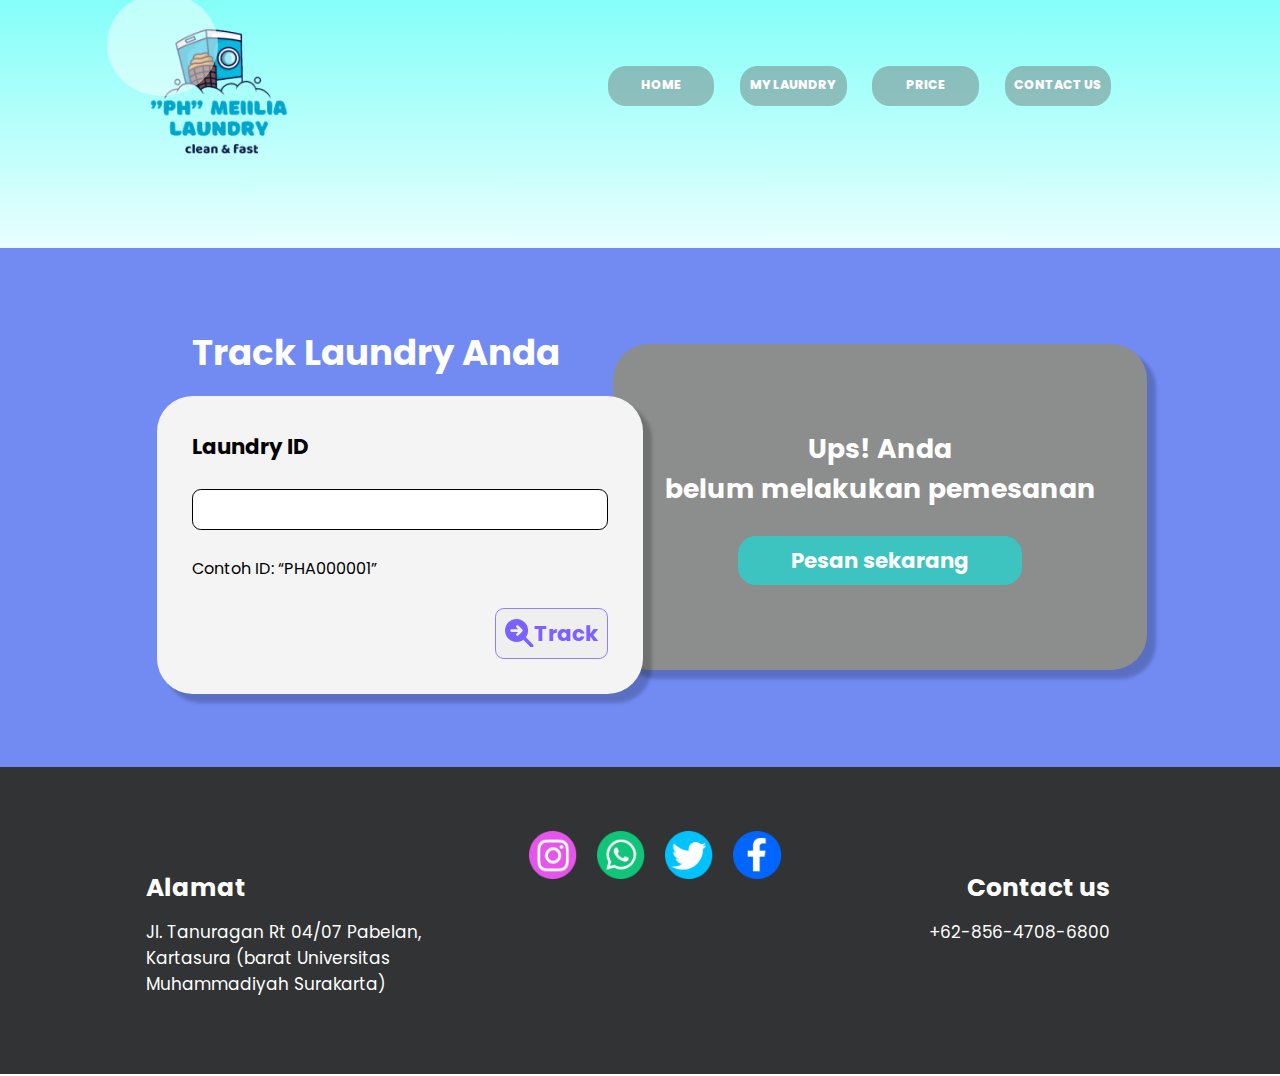
<file: index-laundry.html>
<!DOCTYPE html>
<html lang="en">
	<head>
		<meta charset="UTF-8" />
		<meta http-equiv="X-UA-Compatible" content="IE=edge" />
		<meta name="viewport" content="width=device-width, initial-scale=1.0" />
		<link rel="stylesheet" href="./CSS/style-laundry.css" />
    <link rel="icon" href="./Assets/Logo.png" type="image/x-icon">
		<title>Laundry Tracker</title>
	</head>
	<body>
		<section class="first-section">
			<nav>
				<a href="./index.html"><img src="./Assets/Logo.png" alt="" /></a>
				<div class="nav-links-container">
					<ul>
						<a href="./index.html"><li>HOME</li></a>
						<a href="./index-laundry.html"><li>MY LAUNDRY</li></a>
						<a href="./index-price.html"><li>PRICE</li></a>
						<a href="#foot"><li>CONTACT US</li> </a>
					</ul>
				</div>
			</nav>
			
			<div class="tracker">
        <div class="c c1"></div>
			  <div class="c c2"></div>
			  <div class="c c1"></div>
			  <div class="c c2"></div>
			  <div class="c c1"></div>
			  <div class="c c2"></div>
        
				<div class="left">
					<p class="head-title">Track Laundry Anda</p>
					<div class="content-left">
						<label for="input_laundryID">Laundry ID</label>
						<input type="text" name="input_laundryID" id="laundryID" />
						<p>Contoh ID: “PHA000001”</p>
						<button id="trackBtn">
							<svg
								xmlns="http://www.w3.org/2000/svg"
								fill="#7B61FF"
								viewBox="0 0 512 512"
							>
								<path
									d="M416 208C416 253.9 401.1 296.3 375.1 330.7L502.6 457.4C515.1 469.9 515.1 490.1 502.6 502.6C490.1 515.1 469.9 515.1 457.4 502.6L330.7 375.1C296.3 401.1 253.9 416 208 416C93.12 416 0 322.9 0 208C0 93.12 93.12 0 208 0C322.9 0 416 93.12 416 208zM240.1 119C231.6 109.7 216.4 109.7 207 119C197.7 128.4 197.7 143.6 207 152.1L238.1 184H120C106.7 184 96 194.7 96 208C96 221.3 106.7 232 120 232H238.1L207 263C197.7 272.4 197.7 287.6 207 296.1C216.4 306.3 231.6 306.3 240.1 296.1L312.1 224.1C322.3 215.6 322.3 200.4 312.1 191L240.1 119z"
								/>
							</svg>
							Track
						</button>
					</div>
				</div>
				<div class="right">
					<div class="content-right result">
						<img src="./Assets/washing.gif" alt="" />
						<p>Laundry anda masih sedang dicuci<br />Estimasi selesai: 2 Jam</p>
					</div>

					<div class="content-right error">
						<p>
							Ups! Anda <br />
							belum melakukan pemesanan
						</p>
						<a href="./index-price.html">
							<button id="pesanBtn">Pesan sekarang</button>
						</a>
					</div>
				</div>
			</div>
		</section>

		<footer id="foot">
			<div class="alamat">
				<h1>Alamat</h1>
				<p>
					Jl. Tanuragan Rt 04/07 Pabelan, Kartasura (barat Universitas
					Muhammadiyah Surakarta)
				</p>
			</div>
			<div class="social-media">
				<a href="https://instagram.com"
					><img src="./Assets/instagram.png" alt=""
				/></a>
				<a href="https://whatsapp.com"
					><img src="./Assets/whatsapp.png" alt=""
				/></a>
				<a href="https://twitter.com"
					><img src="./Assets/twitter.png" alt=""
				/></a>
				<a href="https://facebook.com"
					><img src="./Assets/facebook.png" alt=""
				/></a>
			</div>
			<div class="contact-us">
				<h1>Contact us</h1>
				<p>+62-856-4708-6800</p>
			</div>
		</footer>

		<script src="./SCRIPT/script_laundry.js"></script>
	</body>
</html>
</file>
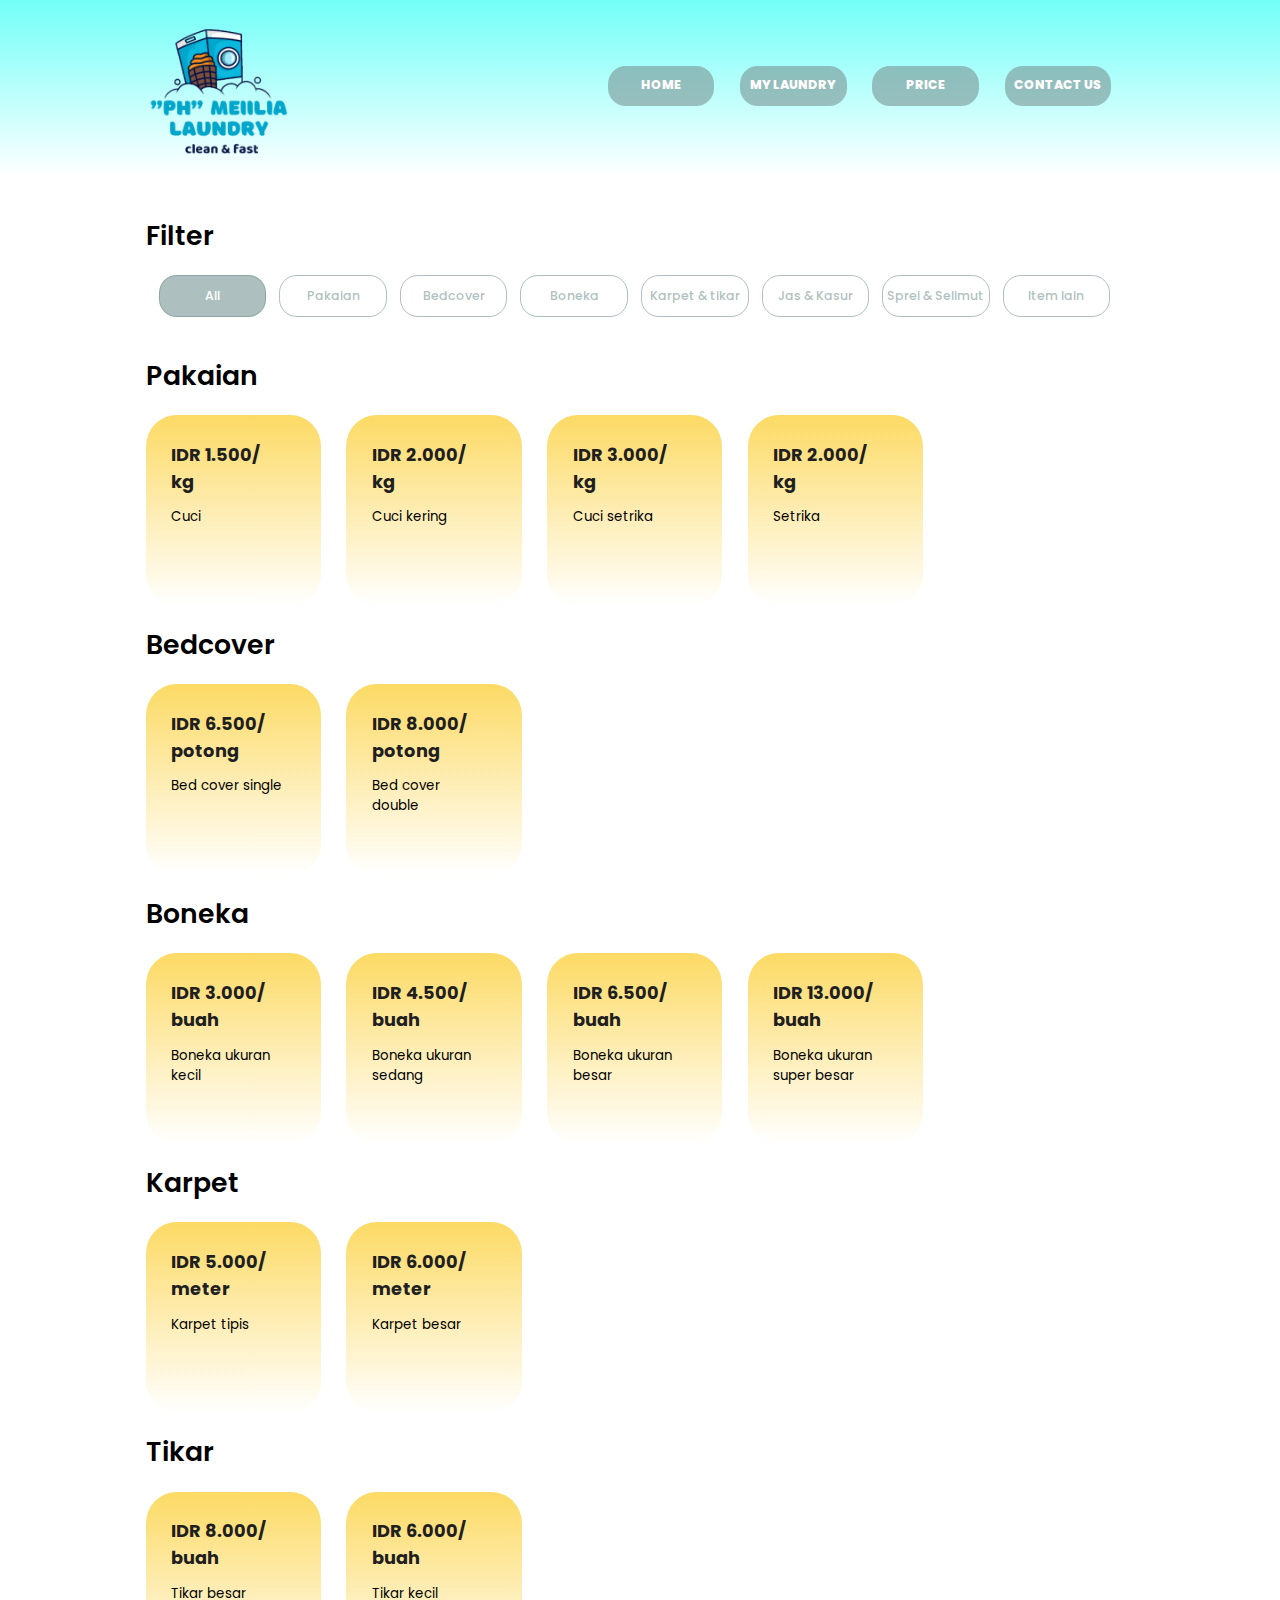
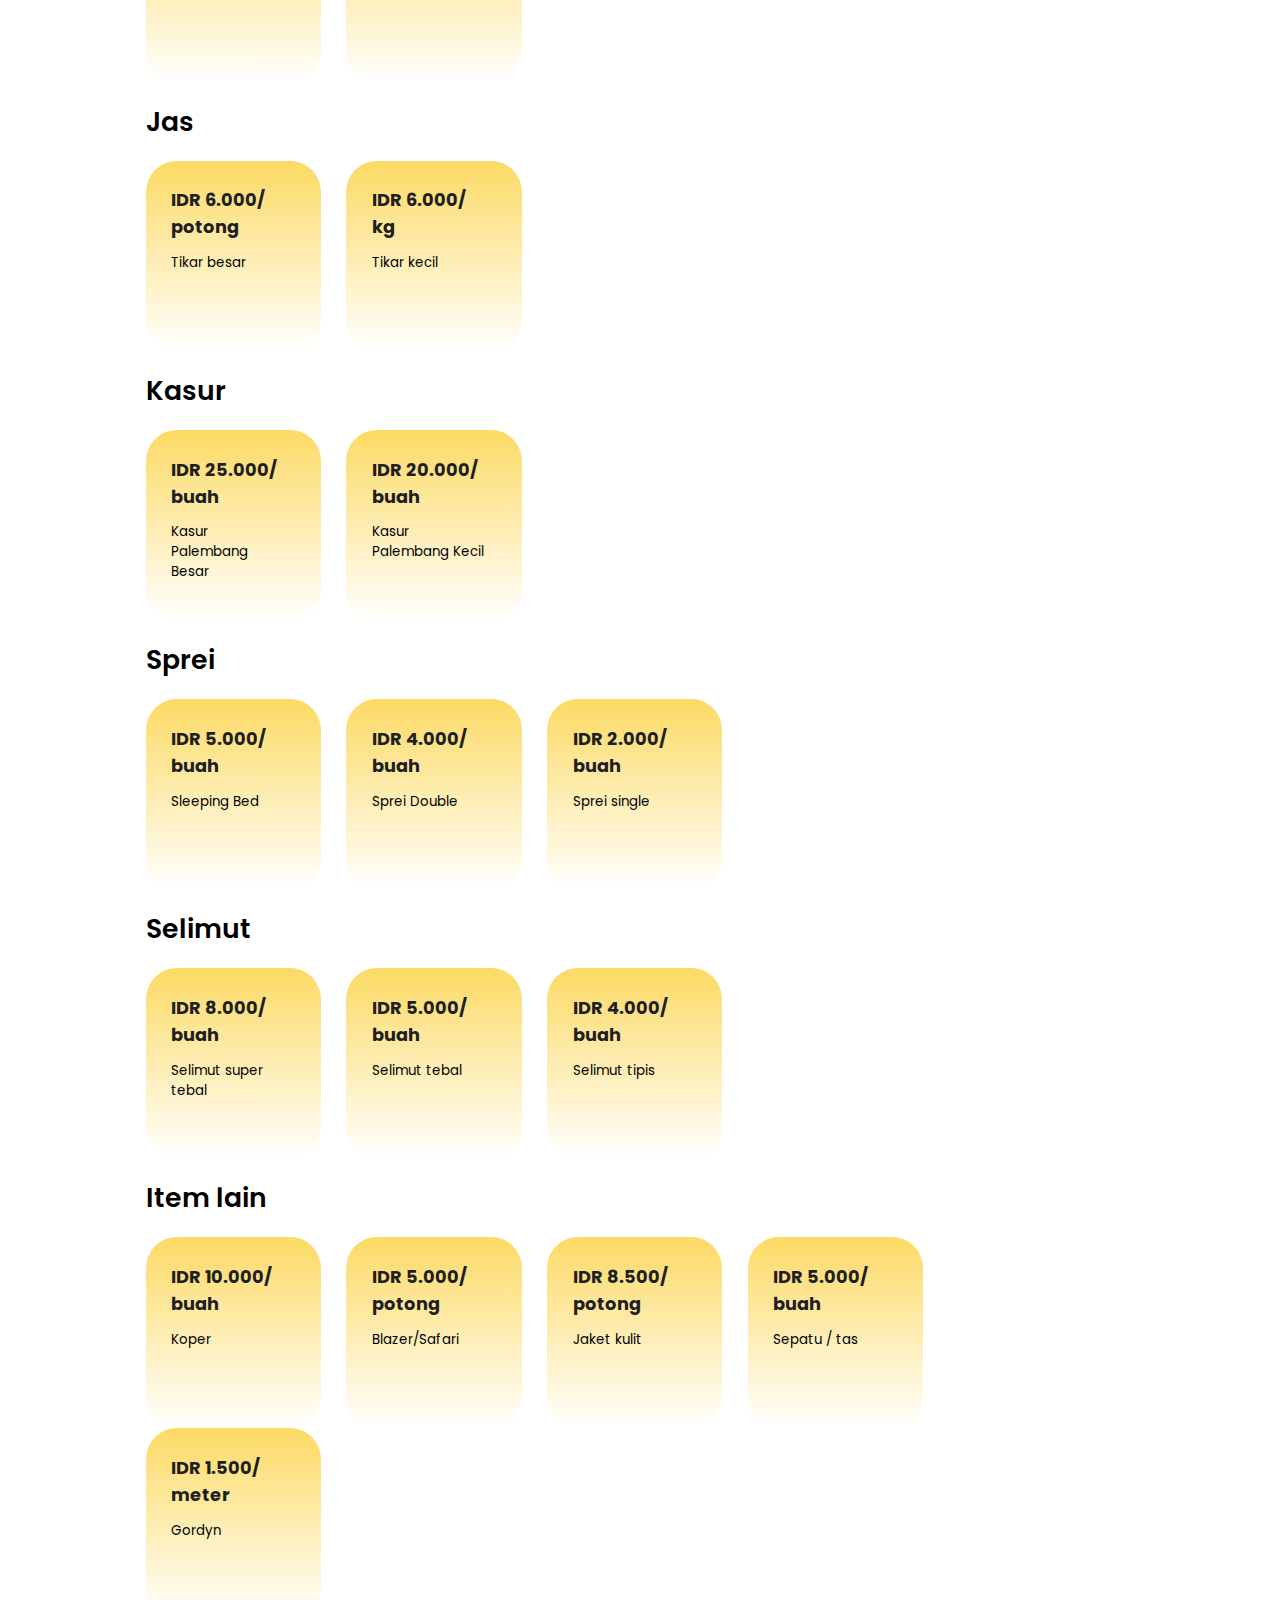
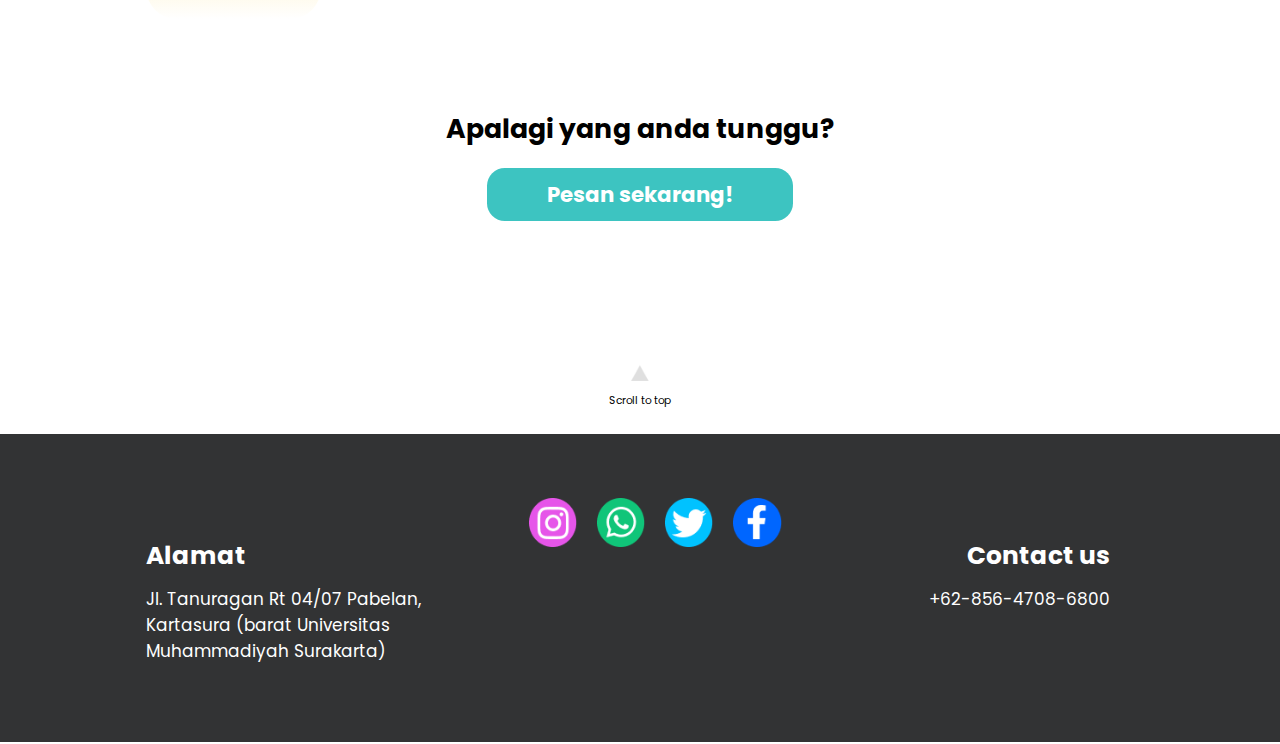
<file: index-price.html>
<!DOCTYPE html>
<html lang="en">
<head>
    <meta charset="UTF-8">
    <meta http-equiv="X-UA-Compatible" content="IE=edge">
    <meta name="viewport" content="width=device-width, initial-scale=1.0">
    <link rel="stylesheet" href="../CSS/style-price.css">
    <link rel="icon" href="../Assets/Logo.png" type="image/x-icon">
    <title>Price Laundry</title>
</head>
<body onload="filter_all()">
    <section class="first-section">
        <nav>
            <a href="./index.html"><img src="../Assets/Logo.png" alt=""></a>
            <div class="nav-links-container">
                <ul>
                    <a href="index.html"><li>HOME</li></a>
                    <a href="index-laundry.html"><li>MY LAUNDRY</li></a>
                    <a href="index-price.html"><li>PRICE</li></a>
                    <a href="#bottom"><li>CONTACT US</li>
                    </a>
                </ul>
            </div>
        </nav>
    </section>

    <section class="second-section">
        <h1>Filter</h1>
        <div class="filter-elements-container">
            <input type="radio" class="hidden" name="Filter-Elements" id="all" checked onclick="filter_all()" > 
            <label for="all">All</label>
    
            <input type="radio" class="hidden" name="Filter-Elements" id="pakaian" onclick="filter_pakaian()">
            <label for="pakaian">Pakaian</label>
    
            <input type="radio" class="hidden" name="Filter-Elements" id="bedcover" onclick="filter_bedcover()">
            <label for="bedcover">Bedcover</label>
    
            <input type="radio" class="hidden" name="Filter-Elements" id="boneka" onclick="filter_boneka()">
            <label for="boneka">Boneka</label>
    
            <input type="radio" class="hidden" name="Filter-Elements" id="karpet-tikar" onclick="filter_karpet_tikar()">
            <label for="karpet-tikar">Karpet & tikar</label>
    
            <input type="radio" class="hidden" name="Filter-Elements" id="jas-kasur" onclick="filter_jas_kasur()">
            <label for="jas-kasur">Jas & Kasur</label>
    
            <input type="radio" class="hidden" name="Filter-Elements" id="sprei-selimut" onclick="filter_sprei_selimut()">
            <label for="sprei-selimut">Sprei & Selimut</label>
    
            <input type="radio" class="hidden" name="Filter-Elements" id="itemlain" onclick="filter_itemLain()">
            <label for="itemlain">Item lain</label>
        </div>
    
        <div class="data-container">
            <div id="pakaian-data">
                <h1>Pakaian</h1>
                <div class="card-container">
                    <div class="card">
                        <h3>IDR 1.500/ kg</h3>
                        <p>Cuci</p>
                    </div>
                    <div class="card">
                        <h3>IDR 2.000/ kg</h3>
                        <p>Cuci kering</p>
                    </div>
                    <div class="card">
                        <h3>IDR 3.000/ kg</h3>
                        <p>Cuci setrika</p>
                    </div>
                    <div class="card">
                        <h3>IDR 2.000/ kg</h3>
                        <p>Setrika</p>
                    </div>
                </div>
            </div>
            <div id="bedcover-data">
                <h1>Bedcover</h1>
                <div class="card-container">
                    <div class="card">
                        <h3>IDR 6.500/ potong</h3>
                        <p>Bed cover single</p>
                    </div>
                    <div class="card">
                        <h3>IDR 8.000/ potong</h3>
                        <p>Bed cover double</p>
                    </div>
                </div>
            </div>
            <div id="boneka-data">
                <h1>Boneka</h1>
                <div class="card-container">
                    <div class="card">
                        <h3>IDR 3.000/ buah</h3>
                        <p>Boneka ukuran kecil</p>
                    </div>
                    <div class="card">
                        <h3>IDR 4.500/ buah</h3>
                        <p>Boneka ukuran sedang</p>
                    </div>
                    <div class="card">
                        <h3>IDR 6.500/ buah</h3>
                        <p>Boneka ukuran besar</p>
                    </div>
                    <div class="card">
                        <h3>IDR 13.000/ buah</h3>
                        <p>Boneka ukuran super besar</p>
                    </div>
                </div>
            </div>
            <div id="karpet-tikar-data">
                <div class="karpet-tikar-data-container">
                    <h1>Karpet</h1>
                    <div class="card-container">
                        <div class="card">
                            <h3>IDR 5.000/ meter</h3>
                            <p>Karpet tipis</p>
                        </div>
                        <div class="card">
                            <h3>IDR 6.000/ meter</h3>
                            <p>Karpet besar</p>
                        </div>
                    </div>
                    <h1>Tikar</h1>
                    <div class="card-container">
                        <div class="card">
                            <h3>IDR 8.000/ buah</h3>
                            <p>Tikar besar</p>
                        </div>
                        <div class="card">
                            <h3>IDR 6.000/ buah</h3>
                            <p>Tikar kecil</p>
                        </div>
                    </div> 
                </div>
            </div>
            <div id="jas-kasur-data">
                <h1>Jas</h1>
                <div class="card-container">
                    <div class="card">
                        <h3>IDR 6.000/ potong</h3>
                        <p>Tikar besar</p>
                    </div>
                    <div class="card">
                        <h3>IDR 6.000/ kg</h3>
                        <p>Tikar kecil</p>
                    </div>
                </div>
                <h1>Kasur</h1>
                <div class="card-container">
                    <div class="card">
                        <h3>IDR 25.000/ buah</h3>
                        <p>Kasur Palembang Besar</p>
                    </div>
                    <div class="card">
                        <h3>IDR 20.000/ buah</h3>
                        <p>Kasur Palembang Kecil</p>
                    </div>
                </div>
            </div>
            <div id="sprei-selimut-data">
                <h1>Sprei</h1>
                <div class="card-container">
                    <div class="card">
                        <h3>IDR 5.000/ buah</h3>
                        <p>Sleeping Bed</p>
                    </div>
                    <div class="card">
                        <h3>IDR 4.000/ buah</h3>
                        <p>Sprei Double</p>
                    </div>
                    <div class="card">
                        <h3>IDR 2.000/ buah</h3>
                        <p>Sprei single</p>
                    </div>
                </div>
                <h1>Selimut</h1>
                <div class="card-container">
                    <div class="card">
                        <h3>IDR 8.000/ buah</h3>
                        <p>Selimut super tebal</p>
                    </div>
                    <div class="card">
                        <h3>IDR 5.000/ buah</h3>
                        <p>Selimut tebal</p>
                    </div>
                    <div class="card">
                        <h3>IDR 4.000/ buah</h3>
                        <p>Selimut tipis</p>
                    </div>
                </div>
            </div>
            <div id="item-lain-data">
                <h1>Item lain</h1>
                <div class="card-container">
                    <div class="card">
                        <h3>IDR 10.000/ buah</h3>
                        <p>Koper</p>
                    </div>
                    <div class="card">
                        <h3>IDR 5.000/ potong</h3>
                        <p>Blazer/Safari</p>
                    </div>
                    <div class="card">
                        <h3>IDR 8.500/ potong</h3>
                        <p>Jaket kulit</p>
                    </div>
                    <div class="card">
                        <h3>IDR 5.000/ buah</h3>
                        <p>Sepatu / tas</p>
                    </div>
                    <div class="card">
                        <h3>IDR 1.500/ meter</h3>
                        <p>Gordyn</p>
                    </div>
                </div>
            </div>
        </div>
    </section>

    <section class="third-section">
        <h1>Apalagi yang anda tunggu?</h1>
        <button>Pesan sekarang!</button>
    </section>

    <div class="scroll-to-top">
        <a href="#top"><img src="../Assets/Scroll to top.png" alt=""></a>
        <h4>Scroll to top</h4>
    </div>
    
    <footer>
        <div id="bottom"></div>
        <div class="alamat">
            <h1>Alamat</h1>
            <p>Jl. Tanuragan Rt 04/07 Pabelan, Kartasura (barat Universitas Muhammadiyah Surakarta)</p>
        </div>
        <div class="social-media">
            <a href="https://instagram.com"><img src="../Assets/instagram.png" alt=""></a>
            <a href="https://whatsapp.com"><img src="../Assets/whatsapp.png" alt=""></a>
            <a href="https://twitter.com"><img src="../Assets/twitter.png" alt=""></a>
            <a href="https://facebook.com"><img src="../Assets/facebook.png" alt=""></a>
        </div>
        <div class="contact-us">
            <h1>Contact us</h1>
            <p>+62-856-4708-6800</p>
        </div>
    </footer>
</body>

<script src="../JAVASCRIPT/script-price.js"></script>
</html>
</file>
<file: CSS/style-laundry.css>
@import url('https://fonts.googleapis.com/css2?family=Poppins:ital,wght@0,100;0,200;0,300;0,400;0,500;0,600;0,700;0,800;0,900;1,100;1,200;1,300;1,400;1,500;1,600;1,700;1,800;1,900&display=swap');

html {
    scroll-behavior: smooth;
}

*{
    margin: 0;
    padding: 0;

}

a{
    text-decoration: none;
}

li{
    list-style: none;
}

/* Navbar */

nav{
    display: flex;
    justify-content: space-between;
    align-items: center;
    padding-left: 11.389vw;
    width: 77.431vw;
}

nav img{
    width: 11.944vw;
    height: 12.431vw;
}

.nav-links-container ul{
    width: 43.333vw;
    height: 2.500vw;
    display: flex;
    justify-content: space-evenly;
}

.nav-links-container ul a li{
    font-family: 'Poppins';
    font-style: normal;
    font-weight: 800;
    font-size: 0.972vw;
    line-height: 1.458vw;
    color: #FFFBFB;
    align-self: center;
    transition: 0.2s;
}

.nav-links-container ul li{
    width: 8.333vw;
    height: 3.125vw;
    background: rgba(120, 149, 148, 0.6);
    border-radius: 1.389vw;
    display: flex;
    align-items: center;
    justify-content: center;
    transition: 0.2s;
}

.nav-links-container li:hover{
    width: 8.333vw;
    height: 3.125vw;
    background: #FFFFFF;
    border-radius: 1.389vw;
    display: flex;
    align-items: center;
    justify-content: center;
    transition: 0.2s;
}

.nav-links-container li:hover{
    font-family: 'Poppins';
    font-style: normal;
    font-weight: 800;
    font-size: 0.972vw;
    line-height: 1.458vw;
    color: #000000;
    align-self: center;
    transition: 0.2s;
}

/* First Section */

.first-section{
    width: 100%;
    background: linear-gradient(180deg, #66FFF7 -8.23%, rgba(102, 255, 247, 0) 33.91%);
    background-size: 100vw 100vh;
    margin-bottom: 0;
}

/* laundry tracker */

.tracker {
    /* width: 100%; */
    height: 40.556vw;
    margin-top: 6.597vw;
    background: #728BF3;
    padding-right: 6.944vw;
    display: grid;
    place-items: center;
    grid-template-columns: repeat(auto-fit, minmax(13.889vw, 1fr));
    padding: 0 12.5%;
}

.c {
    position: absolute;
    border-radius: 50%;
}

.c1 {
    width: 8.649vw;
    height: 8.056vw;
    left: calc(96.906vw - 7%);
    top: calc(24.514vw - 50%);

    background: rgba(255, 255, 255, 0.1);
}

.c2 {
    width: 8.649vw;
    height: 8.056vw;
    left: calc(15.375vw - 7%);
    top: calc(34.583vw - 50%);

    background: rgba(255, 255, 255, 0.2);
}

.head-title {
    /* position: absolute; */
    width: 35.208vw;
    height: 5.208vw;
    margin-left: 2.778vw;
    margin-bottom: 0.694vw;

    font-family: 'Poppins';
    font-style: normal;
    font-weight: 700;
    font-size: 2.778vw;
    line-height: 4.722vw;
    display: flex;
    align-items: center;
    text-align: center;

    color: #FFFFFF;
}

/* left */

.left {
    display: flex;
    flex-direction: column;
    align-items: flex-start;

    margin-left: 0;
}

.content-left {
    background: #F5F4F4;
    box-shadow: 0.694vw 0.694vw 0.278vw rgba(0, 0, 0, 0.2);
    border-radius: 2.778vw;
    z-index: 1;

    padding: 2.778vw;

    display: flex;
    flex-direction: column;
    gap: 2.083vw;
}

.content-left > label {
    font-family: 'Poppins';
    font-style: normal;
    font-weight: 700;
    font-size: 1.667vw;

    color: #000000;
}

.content-left > input {
    box-sizing: border-box;

    width: 32.431vw;

    font-family: 'Poppins';
    font-style: normal;
    font-weight: 500;
    font-size: 1.111vw;

    padding: 0.694vw;

    border: 0.069vw solid #000000;
    border-radius: 0.694vw;
}

#trackBtn {
    align-self: flex-end;

    box-sizing: border-box;

    border: 0.139vw solid #937DFF;
    border-radius: 0.694vw;

    font-family: 'Poppins';
    font-weight: 700;
    font-size: 1.667vw;
    text-align: center;

    padding: 0.694vw;

    color: #7B61FF;

    display: flex;
    align-items: center;
    justify-content: space-between;
}

#trackBtn > svg {
    width: 2.222vw;
}

#trackBtn:hover {
    background: #7B61FF;
    color: white;
}

#trackBtn:hover > svg {
    fill: white;
}

.content-left > p {
    font-family: 'Poppins';
    font-style: normal;
    font-weight: 400;
    font-size: 1.250vw;
    display: flex;
    align-items: center;
    text-align: center;

    color: #000000;
}

/* right */

.right {
    width: 41.667vw;
    height: 25.486vw;
    margin-left: 0;

    background: #8C8D8D;
    box-shadow: 0.694vw 0.694vw 0.278vw rgba(0, 0, 0, 0.2);
    border-radius: 2.778vw;

    display: grid;
    place-items: center;
}

.content-right {
    display: flex;
    flex-direction: column;
    align-items: center;
    gap: 2.083vw;
}

.right p{
    color: white;
}

.result {
    display: none;
}

.error {
    display: default;
}

/* result */

.result > img {
    width: 50%;
    border-radius: 1.389vw;
}

.result > p {
    font-family: 'Poppins';
    font-style: normal;
    font-weight: 700;
    font-size: 1.250vw;
    text-align: center;
}

/* error */

.error > p {
    font-family: 'Poppins';
    font-style: normal;
    font-weight: 700;
    font-size: 2.083vw;
    text-align: center;

    color: #FFFFFF;
}

#pesanBtn {
    background: #3DC4C1;

    font-family: 'Poppins';
    font-style: normal;
    font-weight: 700;
    font-size: 1.667vw;
    text-align: center;

    color: #FFFFFF;

    border-radius: 1.389vw;
    padding: 0.694vw 4.167vw;

    border: none;
}

#pesanBtn:hover {
    background: #0B928F;
}

/* Footer */

footer{
    height: 24.167vw;
    width: auto;
    background: linear-gradient(#323334 99.37%, rgba(62, 100, 165, 0) 99.37%);
    display: flex;
    padding-left: 11.389vw;
    padding-right: 11.389vw;
    margin-right: 0;
}

footer h1{
    font-family: 'Poppins';
    font-style: normal;
    font-weight: 700;
    font-size: 1.944vw;
    color: #FFFFFF;
    padding-top: 8vw;
}

footer .alamat p{
    font-family: 'Poppins';
    font-style: normal;
    font-weight: 400;
    font-size: 1.319vw;
    color: #FFFFFF;
    height: 6.042vw;
    width: 28.403vw;
    padding-top: 1vw;
}

footer .contact-us p{
    font-family: 'Poppins';
    font-style: normal;
    font-weight: 400;
    font-size: 1.319vw;
    color: #FFFFFF;
    padding-top: 1vw;
}

footer .social-media{
    display: flex;
    width: 22.790vw;
    justify-content: space-evenly;
    padding-top: 5vw;
}

footer .social-media img{
    width: 3.792vw;
    height: 3.792vw;
}

footer .contact-us{
    text-align: right;
    padding-left: 10vw;
}
</file>
<file: CSS/style-price.css>
@import url('https://fonts.googleapis.com/css2?family=Poppins:ital,wght@0,100;0,200;0,300;0,400;0,500;0,600;0,700;0,800;0,900;1,100;1,200;1,300;1,400;1,500;1,600;1,700;1,800;1,900&display=swap');

@import url('https://fonts.googleapis.com/css2?family=Poppins:ital,wght@0,100;0,200;0,300;0,400;0,500;0,600;0,700;0,800;0,900;1,100;1,200;1,300;1,400;1,500;1,600;1,700;1,800;1,900&display=swap');

html {
    scroll-behavior: smooth;
}

*{
    margin: 0;
    padding: 0;

}

a{
    text-decoration: none;
}

li{
    list-style: none;
}

/* Navbar */

nav{
    display: flex;
    justify-content: space-between;
    align-items: center;
    padding-left: 11.389vw;
    width: 77.431vw;
}

nav img{
    width: 11.944vw;
    height: 12.431vw;
}

.nav-links-container ul{
    width: 43.333vw;
    height: 2.500vw;
    display: flex;
    justify-content: space-evenly;
}

.nav-links-container ul a li{
    font-family: 'Poppins';
    font-style: normal;
    font-weight: 800;
    font-size: 0.972vw;
    line-height: 1.458vw;
    color: #FFFBFB;
    align-self: center;
    transition: 0.2s;
}

.nav-links-container ul li{
    width: 8.333vw;
    height: 3.125vw;
    background: rgba(120, 149, 148, 0.6);
    border-radius: 1.389vw;
    display: flex;
    align-items: center;
    justify-content: center;
    transition: 0.2s;
}

.nav-links-container li:hover{
    width: 8.333vw;
    height: 3.125vw;
    background: #FFFFFF;
    border-radius: 1.389vw;
    display: flex;
    align-items: center;
    justify-content: center;
    transition: 0.2s;
}

.nav-links-container li:hover{
    font-family: 'Poppins';
    font-style: normal;
    font-weight: 800;
    font-size: 0.972vw;
    line-height: 1.458vw;
    color: #000000;
    align-self: center;
    transition: 0.2s;
}

/* First Section */
.first-section{
    background: linear-gradient(180deg, #66FFF7 -8.23%, rgba(102, 255, 247, 0) 100%);
    width: 100%;
    height: 13.889vw;
}

/* Second-section */

.second-section{
    margin-top: 3vw;
    padding-left: 11.389vw;
}

.second-section .hidden {
    visibility: hidden;
    opacity: 0;
}

.second-section .filter-elements-container{
    display: flex;
    flex-direction: row;
    justify-content: space-evenly;
    width: 75.347vw;
    margin-top: 1.5vw;

}

.second-section h1{
    font-family: 'Poppins';
    font-style: normal;
    font-weight: 600;
    font-size: 2.083vw;
    color: #000000;
}


.second-section input[type=radio]+label {
    width: 8.333vw;
    height: 3.125vw;
    border: 0.069vw solid rgba(120, 149, 148, 0.6);
    border-radius: 1.389vw;
    font-family: 'Poppins';
    font-style: normal;
    font-weight: 500;
    font-size: 0.972vw;
    color: rgba(120, 149, 148, 0.6);
    user-select: none;
    transition: 0.5s;
    display: flex;
    justify-content: center;
    align-items: center;
    cursor: pointer;
}

  
.second-section input[type=radio]:checked+label {
    background: rgba(120, 149, 148, 0.6);
    font-family: 'Poppins';
    color: #FFFFFF;
    transition: 0.5s;
    user-select: none;
    cursor: pointer;
}

.second-section .data-container{
    margin-top: 3vw;
}

.second-section .data-container h1{
    font-family: 'Poppins';
    font-style: normal;
    font-weight: 600;
    font-size: 2.083vw;
    color: #000000;
    margin-top: 1.5vw;
    margin-bottom: 1.5vw;
}

.second-section #pakaian-data, #bedcover-data, #boneka-data, #karpet-tikar-data, #jas-kasur-data, #sprei-selimut-data, #item-lain-data{
    display: none;
}

.second-section .card-container{
    display: flex;
    flex-wrap: wrap;
    width: 65.347vw;
}

.second-section .card{
    height: 14.907vw;
    width: 13.681vw;
    background: linear-gradient(180deg, #FCDA64 0%, rgba(252, 218, 100, 0) 100%);
    border-radius: 2.431vw;
    margin-right: 2vw;
    cursor: pointer;
}

.second-section .card:hover{
    filter: drop-shadow(0.694vw 0.556vw 0.278vw rgba(0, 0, 0, 0.25));
    cursor: pointer;
}

.second-section .card h3{
    font-family: 'Poppins';
    font-style: normal;
    font-weight: 700;
    font-size: 1.389vw;
    width: 8.333vw;
    color: #1F1F1F;
    margin-left: 2vw;
    margin-top: 2vw;
}

.second-section .card p{
    font-family: 'Poppins';
    font-style: normal;
    font-weight: 400;
    font-size: 1.042vw;
    color: #000000;
    width: 8.958vw;
    margin-top: 1vw;
    margin-left: 2vw;
}

/* Third section */
.third-section{
    padding-top: 7vw;
    display: flex;
    flex-direction:column;
    justify-content: center;
    align-items: center;
    text-align: center;
}

.third-section h1{
    font-family: 'Poppins';
    font-style: normal;
    font-weight: 700;
    font-size: 2.083vw;
    color: #000000;
}

.third-section button{
    margin-top: 1.5vw;
    height: 4.167vw;
    width: 23.889vw;
    background: #3DC4C1;
    border-radius: 1.389vw;
    border-style: none;
    font-family: 'Poppins';
    font-style: normal;
    font-weight: 700;
    font-size: 1.667vw;
    color: #FFFFFF;
}

.third-section button:hover{
    background: #0B928F;
    cursor: pointer;
}

.scroll-to-top{
    margin-top: 11vw;
    text-align: center;
}

.scroll-to-top img{
    width: 2.083vw;
    height: 2.083vw;
}

.scroll-to-top h4{
    font-family: 'Poppins';
    font-style: normal;
    font-weight: 400;
    font-size: 0.833vw;
    color: #000000;
}

/* Footer */
footer{
    margin-top: 2vw;
    height: 24.167vw;
    width: auto;
    background: linear-gradient(#323334 99.37%, rgba(62, 100, 165, 0) 99.37%);
    display: flex;
    padding-left: 11.389vw;
    padding-right: 11.389vw;
    margin-right: 0;
}

footer h1{
    font-family: 'Poppins';
    font-style: normal;
    font-weight: 700;
    font-size: 1.944vw;
    color: #FFFFFF;
    padding-top: 8vw;
}

footer .alamat p{
    font-family: 'Poppins';
    font-style: normal;
    font-weight: 400;
    font-size: 1.319vw;
    color: #FFFFFF;
    height: 6.042vw;
    width: 28.403vw;
    padding-top: 1vw;
}

footer .contact-us p{
    font-family: 'Poppins';
    font-style: normal;
    font-weight: 400;
    font-size: 1.319vw;
    color: #FFFFFF;
    padding-top: 1vw;
}

footer .social-media{
    display: flex;
    width: 22.790vw;
    justify-content: space-evenly;
    padding-top: 5vw;
}

footer .social-media img{
    width: 3.792vw;
    height: 3.792vw;
}

footer .contact-us{
    text-align: right;
    padding-left: 10vw;
}
</file>
